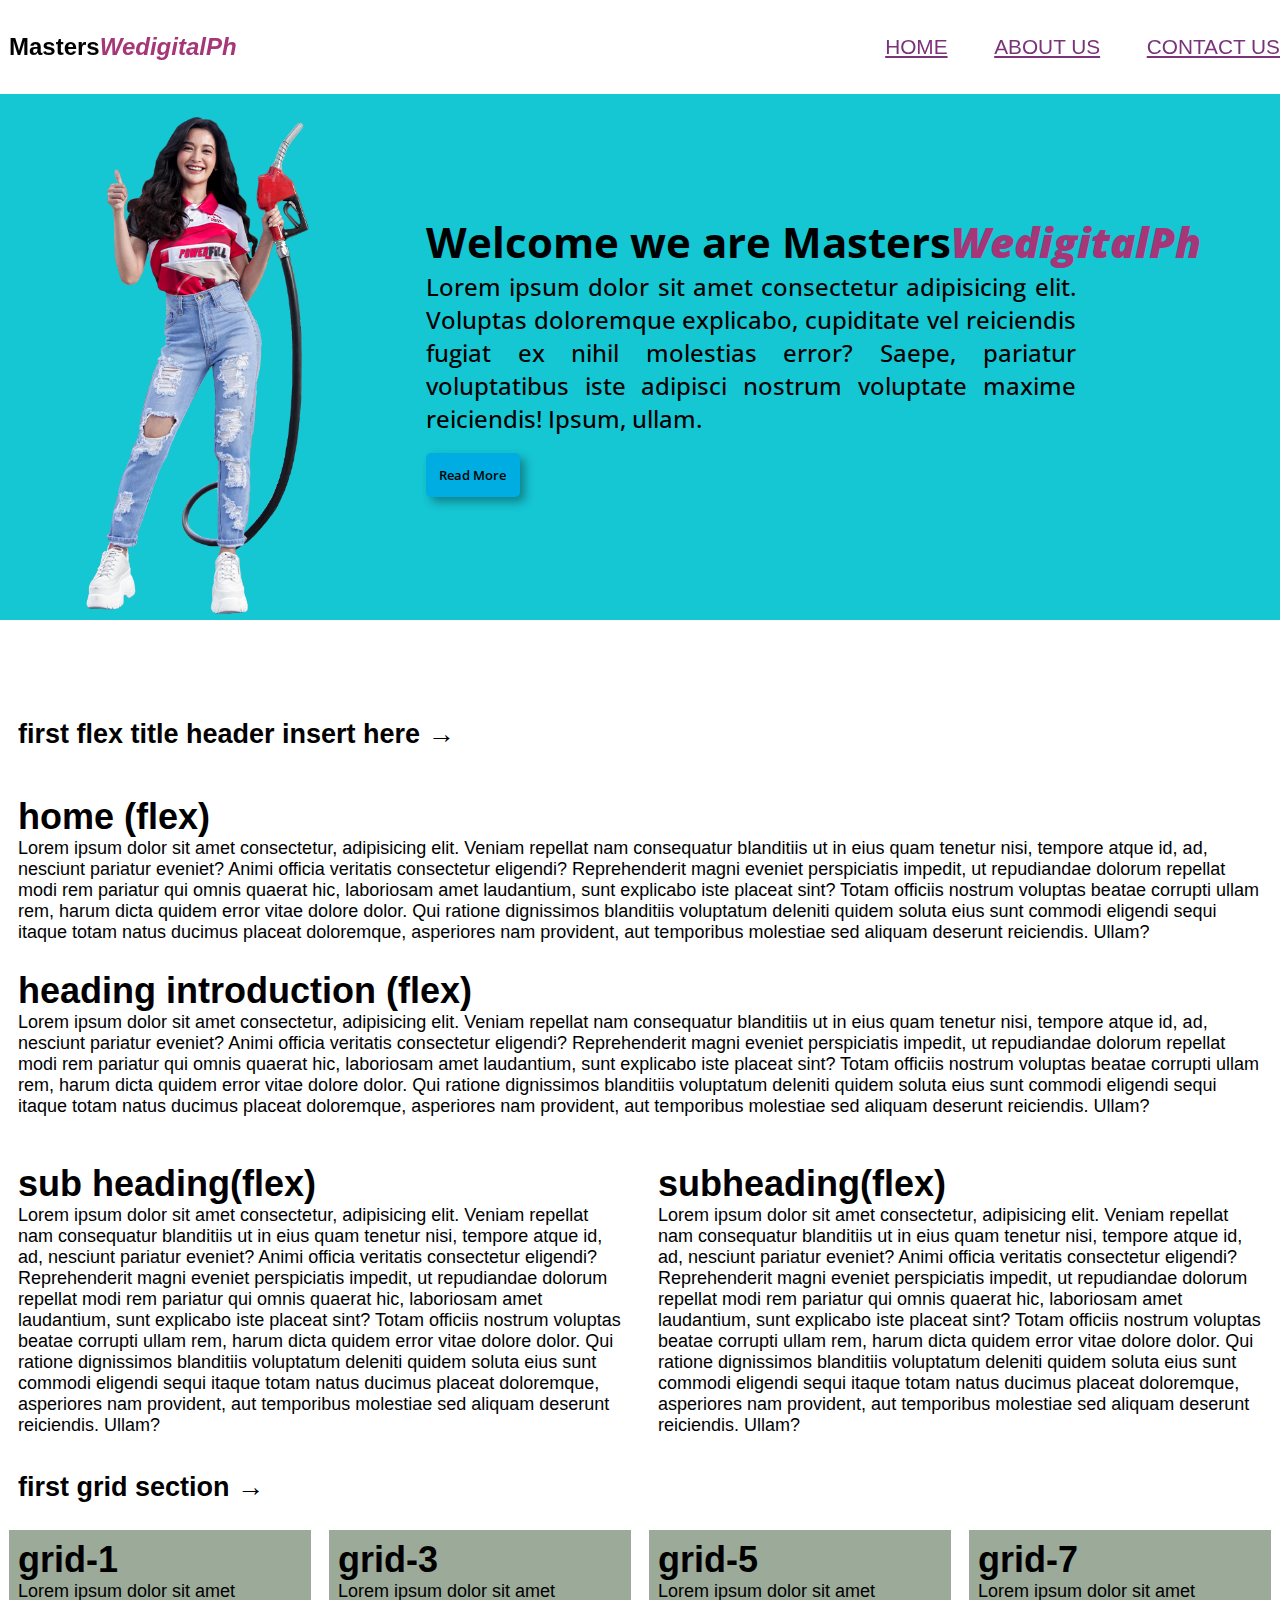
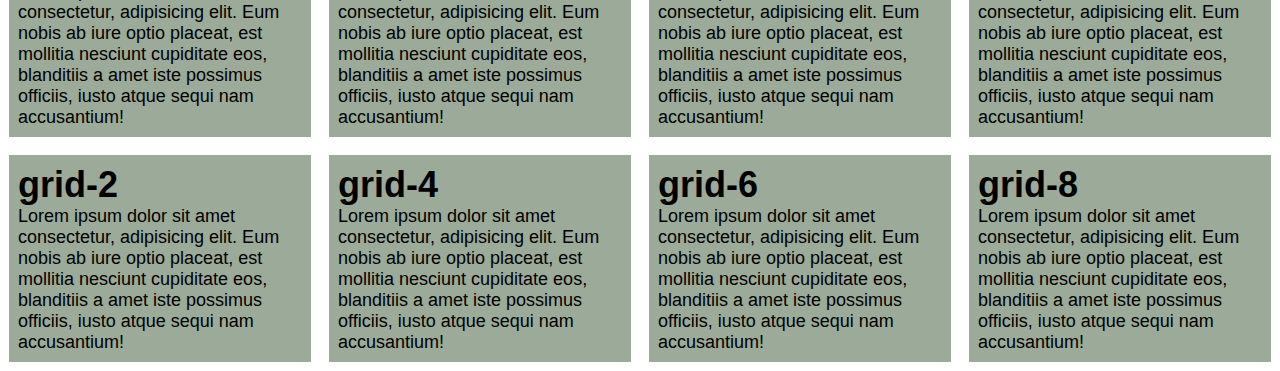
<file: index.html>
<!DOCTYPE html>
<html lang="en">
<head>
    <meta charset="UTF-8">
    <meta http-equiv="X-UA-Compatible" content="IE=edge">
    <meta name="viewport" content="width=device-width, initial-scale=1.0">
    <title>portfolio</title>
    <link rel="stylesheet" href="style.css">
    <link rel="preconnect" href="https://fonts.googleapis.com">
    <link rel="preconnect" href="https://fonts.gstatic.com" crossorigin>
    <link href="https://fonts.googleapis.com/css2?family=Calligraffitti&family=Open+Sans:ital,wght@0,300;0,700;1,500;1,800&display=swap" rel="stylesheet">
    <script src="/jquery-3.5.1.min.js"></script>
</head>
<body>

<!-- <nav>
    <div class="logo"> <a href="#"><span style="color:black">Masters</span><i>WedigitalPh</i></a></div>
    <ul class="nav-item">
    <li class="nav-list">
        <a href="#">HOME</a>
    </li>
    <li class="nav-list">
        <a href="about.html">ABOUT</a>
    </li>
    <li class="nav-list">
        <a href="contact.html">CONTACT</a>
    </li>

</ul>
</nav> -->
<nav class="navbar">
    <div class="max-width">
        <div class="logo"> <a href="#"><span style="color:black">Masters</span><i>WedigitalPh</i></a></div>
       
        <ul class="menu">
            <li><a href="index.html">HOME</a></li>
            <li><a href="about.html">ABOUT US</a></li>
            <li><a href="contact.html">CONTACT US</a></li>
        </ul>
        <span class="menu-btn">
            <i></i>
            <i></i>
            <i></i>
          </span>

</nav>
<div class="banner">
    
    <img src="img/krisbernal.png" alt="">
    <article class="banner-heading"><p>Welcome we are Masters<i>WedigitalPh</i></p>
        <p class="bannerp">Lorem ipsum dolor sit amet consectetur adipisicing elit. Voluptas doloremque explicabo, cupiditate vel reiciendis fugiat ex nihil molestias error? Saepe, pariatur voluptatibus iste adipisci nostrum voluptate maxime reiciendis! Ipsum, ullam.</p>
    <button class="btn">Read More</button></article> 
</div>


<section class="header-flex"><article><h2>first flex title header insert here &RightArrow;</h2></article> </section>

<div class="container-flex first-flex">
    <section class="flex-section">
    <article class="art-one">
        <h1>home (flex)</h1>
        <p>Lorem ipsum dolor sit amet consectetur, adipisicing elit. Veniam repellat nam consequatur blanditiis ut in eius quam tenetur nisi, tempore atque id, ad, nesciunt pariatur eveniet? Animi officia veritatis consectetur eligendi? Reprehenderit magni eveniet perspiciatis impedit, ut repudiandae dolorum repellat modi rem pariatur qui omnis quaerat hic, laboriosam amet laudantium, sunt explicabo iste placeat sint? Totam officiis nostrum voluptas beatae corrupti ullam rem, harum dicta quidem error vitae dolore dolor. Qui ratione dignissimos blanditiis voluptatum deleniti quidem soluta eius sunt commodi eligendi sequi itaque totam natus ducimus placeat doloremque, 
            asperiores nam provident, aut temporibus molestiae sed aliquam deserunt reiciendis. Ullam?</p>
    </article>

    <article class="art-two">
        <h1>heading introduction (flex)</h1>
        <p>Lorem ipsum dolor sit amet consectetur, adipisicing elit. Veniam repellat nam consequatur blanditiis ut in eius quam tenetur nisi, tempore atque id, ad, nesciunt pariatur eveniet? Animi officia veritatis consectetur eligendi? Reprehenderit magni eveniet perspiciatis impedit, ut repudiandae dolorum repellat modi rem pariatur qui omnis quaerat hic, laboriosam amet laudantium, sunt explicabo iste placeat sint? Totam officiis nostrum voluptas beatae corrupti ullam rem, harum dicta quidem error vitae dolore dolor. Qui ratione dignissimos blanditiis voluptatum deleniti quidem soluta eius sunt commodi eligendi sequi itaque totam natus ducimus placeat doloremque, 
            asperiores nam provident, aut temporibus molestiae sed aliquam deserunt reiciendis. Ullam?</p>
    </article>
</div>


<div class="container-flex second-flex">
        <article class="art-three">
            <h1>sub heading(flex)</h1>
            <p>Lorem ipsum dolor sit amet consectetur, adipisicing elit. Veniam repellat nam consequatur blanditiis ut in eius quam tenetur nisi, tempore atque id, ad, nesciunt pariatur eveniet? Animi officia veritatis consectetur eligendi? Reprehenderit magni eveniet perspiciatis impedit, ut repudiandae dolorum repellat modi rem pariatur qui omnis quaerat hic, laboriosam amet laudantium, sunt explicabo iste placeat sint? Totam officiis nostrum voluptas beatae corrupti ullam rem, harum dicta quidem error vitae dolore dolor. Qui ratione dignissimos blanditiis voluptatum deleniti quidem soluta eius sunt commodi eligendi sequi itaque totam natus ducimus placeat doloremque, 
                asperiores nam provident, aut temporibus molestiae sed aliquam deserunt reiciendis. Ullam?</p>
        </article>

        <article class="art-four">
            <h1>subheading(flex)</h1>
            <p>Lorem ipsum dolor sit amet consectetur, adipisicing elit. Veniam repellat nam consequatur blanditiis ut in eius quam tenetur nisi, tempore atque id, ad, nesciunt pariatur eveniet? Animi officia veritatis consectetur eligendi? Reprehenderit magni eveniet perspiciatis impedit, ut repudiandae dolorum repellat modi rem pariatur qui omnis quaerat hic, laboriosam amet laudantium, sunt explicabo iste placeat sint? Totam officiis nostrum voluptas beatae corrupti ullam rem, harum dicta quidem error vitae dolore dolor. Qui ratione dignissimos blanditiis voluptatum deleniti quidem soluta eius sunt commodi eligendi sequi itaque totam natus ducimus placeat doloremque, 
                asperiores nam provident, aut temporibus molestiae sed aliquam deserunt reiciendis. Ullam?</p>
        </article>
    </section>
</div>

<section class="header-grid"><article><h2>first grid section &rightarrow;</h2></article> </section>

    <!-- for grid content -->
    <div class="container-grid">
        <section class="grid-section">
        <div class="container-grid first-grid">
            <article class="grid-1">
                <h1>grid-1</h1>
                <p>Lorem ipsum dolor sit amet consectetur, adipisicing elit. Eum nobis ab iure optio placeat, est mollitia nesciunt cupiditate eos,
                     blanditiis a amet iste possimus officiis, iusto atque sequi nam accusantium!</p>
            </article>
        </div>
        <div class="container-grid two-grid">
            <article class="grid-2">
                <h1>grid-2</h1>
                <p>Lorem ipsum dolor sit amet consectetur, adipisicing elit. Eum nobis ab iure optio placeat, est mollitia nesciunt cupiditate eos,
                     blanditiis a amet iste possimus officiis, iusto atque sequi nam accusantium!</p>
            </article>
        </div>
        </section>

        <section class="grid-section">
            <div class="container-grid first-grid">
                <article class="grid-3">
                    <h1>grid-3</h1>
                    <p>Lorem ipsum dolor sit amet consectetur, adipisicing elit. Eum nobis ab iure optio placeat, est mollitia nesciunt cupiditate eos,
                         blanditiis a amet iste possimus officiis, iusto atque sequi nam accusantium!</p>
                </article>
            </div>
            <div class="container-grid two-grid">
                <article class="grid-4">
                    <h1>grid-4</h1>
                    <p>Lorem ipsum dolor sit amet consectetur, adipisicing elit. Eum nobis ab iure optio placeat, est mollitia nesciunt cupiditate eos,
                         blanditiis a amet iste possimus officiis, iusto atque sequi nam accusantium!</p>
                </article>
            </div>
            </section>
            <section class="grid-section">
                <div class="container-grid first-grid">
                    <article class="grid-5">
                        <h1>grid-5</h1>
                        <p>Lorem ipsum dolor sit amet consectetur, adipisicing elit. Eum nobis ab iure optio placeat, est mollitia nesciunt cupiditate eos,
                             blanditiis a amet iste possimus officiis, iusto atque sequi nam accusantium!</p>
                    </article>
                </div>
                <div class="container-grid two-grid">
                    <article class="grid-6">
                        <h1>grid-6</h1>
                        <p>Lorem ipsum dolor sit amet consectetur, adipisicing elit. Eum nobis ab iure optio placeat, est mollitia nesciunt cupiditate eos,
                             blanditiis a amet iste possimus officiis, iusto atque sequi nam accusantium!</p>
                    </article>
                </div>
                </section>
                <section class="grid-section">
                    <div class="container-grid first-grid">
                        <article class="grid-7">
                            <h1>grid-7</h1>
                            <p>Lorem ipsum dolor sit amet consectetur, adipisicing elit. Eum nobis ab iure optio placeat, est mollitia nesciunt cupiditate eos,
                                 blanditiis a amet iste possimus officiis, iusto atque sequi nam accusantium!</p>
                        </article>
                    </div>
                    <div class="container-grid two-grid">
                        <article class="grid-8">
                            <h1>grid-8</h1>
                            <p>Lorem ipsum dolor sit amet consectetur, adipisicing elit. Eum nobis ab iure optio placeat, est mollitia nesciunt cupiditate eos,
                                 blanditiis a amet iste possimus officiis, iusto atque sequi nam accusantium!</p>
                        </article>
                    </div>
                    </section>
    </div>
    <script src="/script.js"></script>
</body>
</html>
</file>
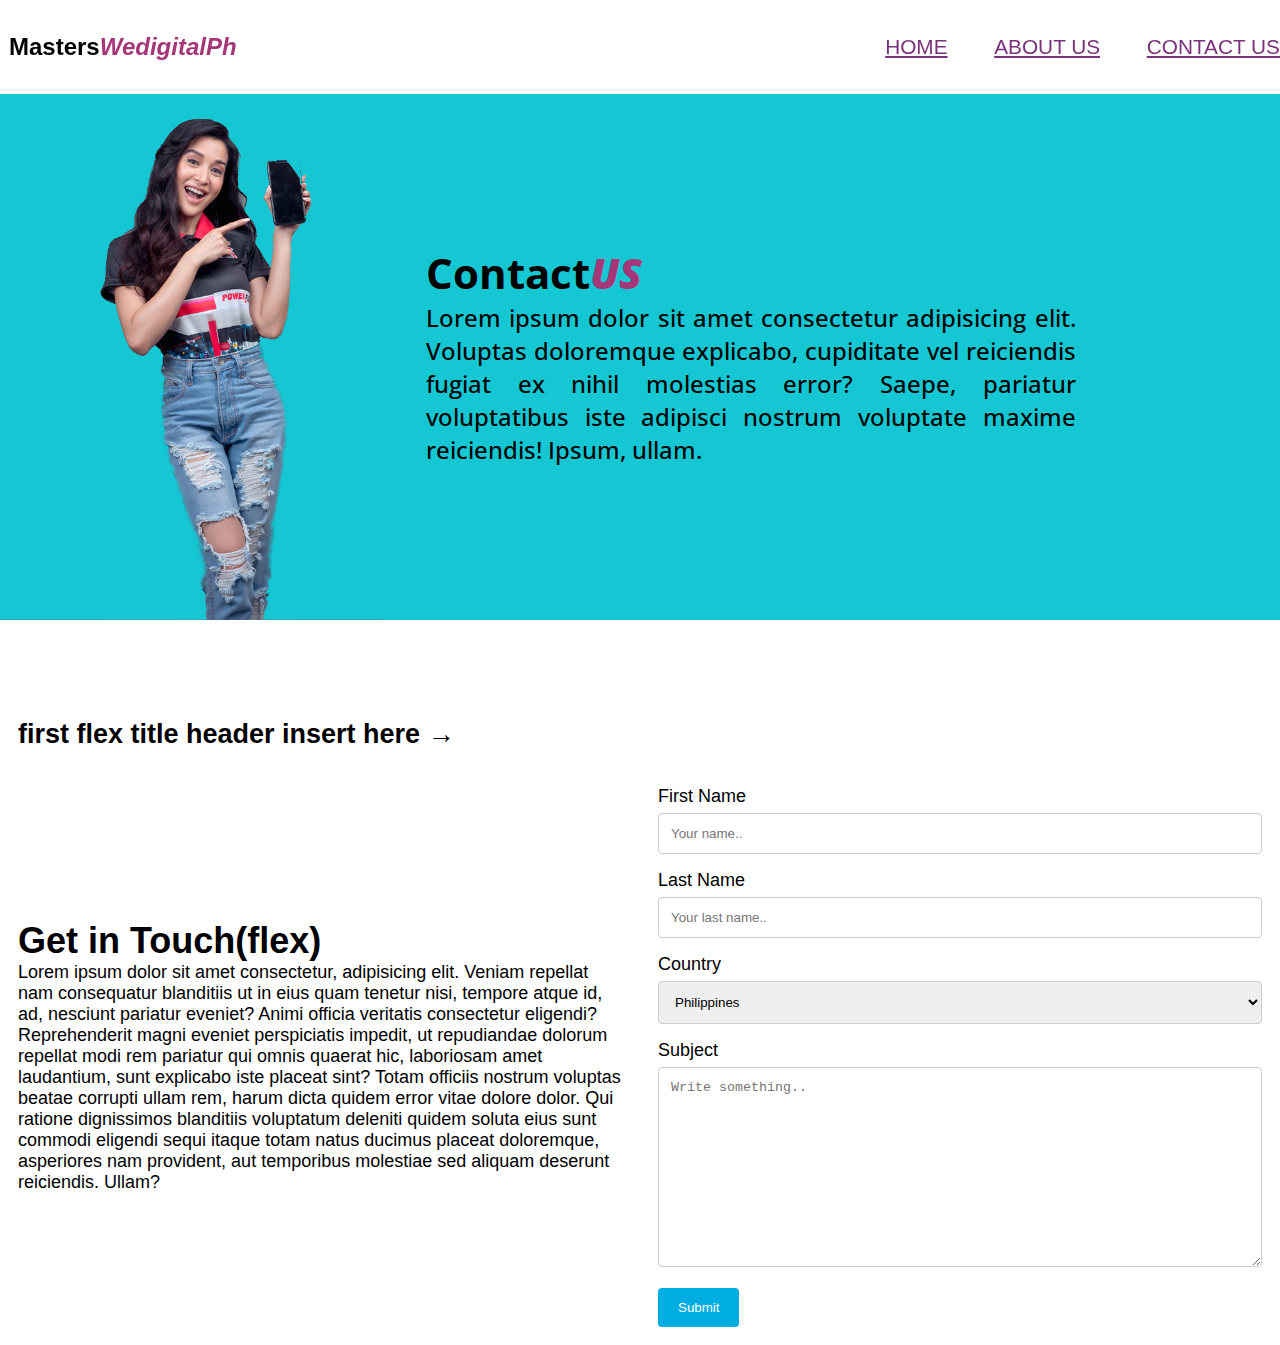
<file: contact.html>
<!DOCTYPE html>
<html lang="en">
<head>
    <meta charset="UTF-8">
    <meta http-equiv="X-UA-Compatible" content="IE=edge">
    <meta name="viewport" content="width=device-width, initial-scale=1.0">
    <title>portfolio</title>
    <link rel="stylesheet" href="style.css">
    <link rel="preconnect" href="https://fonts.googleapis.com">
    <link rel="preconnect" href="https://fonts.gstatic.com" crossorigin>
    <link href="https://fonts.googleapis.com/css2?family=Calligraffitti&family=Open+Sans:ital,wght@0,300;0,700;1,500;1,800&display=swap" rel="stylesheet">
    <script src="jquery-3.5.1.min.js"></script>
</head>
<body>

<!-- <nav>
   <div class="logo"> <a href="#"><span style="color:black">Masters</span><i>WedigitalPh</i></a></div>
<ul class="nav-item">
    <li class="nav-list">
        <a href="index.html">HOME</a>
    </li>
    <li class="nav-list">
        <a href="about.html">ABOUT</a>
    </li>
    <li class="nav-list">
        <a href="contact.html">CONTACT</a>
    </li>

</ul>
</nav> -->
<nav class="navbar">
    <div class="max-width">
        <div class="logo"> <a href="#"><span style="color:black">Masters</span><i>WedigitalPh</i></a></div>
       
        <ul class="menu">
            <li><a href="index.html">HOME</a></li>
            <li><a href="about.html">ABOUT US</a></li>
            <li><a href="contact.html">CONTACT US</a></li>
        </ul>
        <span class="menu-btn">
            <i></i>
            <i></i>
            <i></i>
          </span>

</nav>
<div class="banner">
    <section class="banner-flex"></section>
    <img src="img/Untitled-2.png" alt="">
    <article class="banner-heading"><p>Contact<i>US</i></p>
        <p class="bannerp">Lorem ipsum dolor sit amet consectetur adipisicing elit. Voluptas doloremque explicabo, cupiditate vel reiciendis fugiat ex nihil molestias error? Saepe, pariatur voluptatibus iste adipisci nostrum voluptate maxime reiciendis! Ipsum, ullam.</p>
        
</div>


<section class="header-flex"><article><h2>first flex title header insert here &RightArrow;</h2></article> </section>

<div class="container-flex contact-flex">
    <article class="con1">
        <h1>Get in Touch(flex)</h1>
        <p>Lorem ipsum dolor sit amet consectetur, adipisicing elit. Veniam repellat nam consequatur blanditiis ut in eius quam tenetur nisi, tempore atque id, ad, nesciunt pariatur eveniet? Animi officia veritatis consectetur eligendi? Reprehenderit magni eveniet perspiciatis impedit, ut repudiandae dolorum repellat modi rem pariatur qui omnis quaerat hic, laboriosam amet laudantium, sunt explicabo iste placeat sint? Totam officiis nostrum voluptas beatae corrupti ullam rem, harum dicta quidem error vitae dolore dolor. Qui ratione dignissimos blanditiis voluptatum deleniti quidem soluta eius sunt commodi eligendi sequi itaque totam natus ducimus placeat doloremque, 
            asperiores nam provident, aut temporibus molestiae sed aliquam deserunt reiciendis. Ullam?</p>
    </article>

    <article class="con2">
        <form action="action_page.php">

            <label for="fname">First Name</label>
            <input type="text" id="fname" name="firstname" placeholder="Your name.." required>
        
            <label for="lname">Last Name</label>
            <input type="text" id="lname" name="lastname" placeholder="Your last name.." required>
        
            <label for="country">Country</label>
            <select id="country" name="country" required>
              <option value="australia">Philippines</option>
              <option value="canada">Wedigital</option>
              <option value="usa">Sabihin mo master</option>
            </select>
        
            <label for="subject">Subject</label>
            <textarea id="subject" name="subject" placeholder="Write something.." style="height:200px"></textarea>
        
            <input type="submit" value="Submit">
        
          </form>
    </article>
</div>




<script src="script.js"></script>
</body>
</html>
</file>
<file: style.css>
* {
  padding: 0;
  margin: 0;
  box-sizing: border-box;
  scroll-behavior: smooth;
}

body {
  font-family: sans-serif;
  font-size: 18px;
}
/* banner */
.banner {
  width: 100%;
  background-color: #15c6d3;
  margin-bottom: 5em;
  min-height: fit-content;
  padding-top: 5em;
  padding-bottom: 0;
  display: flex;
  flex-wrap: nowrap;

  justify-content: center;
  align-items: center;
}
.banner > img {
  width: 30%;
  align-self: flex-end;
  padding: 0;
  margin-top: 1em;
}
.banner-heading-home {
  font-size: small;
}
.banner-heading {
  font-weight: 700;
  font-family: "Open Sans", sans-serif;
  font-size: 42px;
  animation: fadeInRight 1s ease-in-out;
}
@keyframes fadeInRight {
  from {
    opacity: 0;
    transform: translateX(300px);
  }
  to {
    opacity: 1;
  }
}

@keyframes fadeInLeft {
  from {
    opacity: 0;
    transform: translateX(-300px);
  }
  to {
    opacity: 1;
  }
}
img {
  max-width: 100%;
}

i {
  color: #a53677;
  font-weight: 800;
}
.bannerp {
  font-weight: 500;
  font-size: 24px;
  width: 80%;
  text-align: justify;
}
.btn {
  background-color: #00ade2;
  border: none;
  font-family: "Open Sans", sans-serif;
  padding: 1em;
  border-radius: 5px;
  font-weight: 600;

  box-shadow: 5px 5px 10px #00000056;
}
.btn:hover {
  background-color: #000000;
  color: aliceblue;
  cursor: pointer;
  transition: ease-in 0.8s;
}

/* navigation bar */
.navbar {
  position: fixed;
  z-index: 1;
  width: 100%;
  font-family: montserrat, sans-serif;
  padding: 1.5rem 0;
  background: #ffffff;
  background-size: cover;
}

.navbar.sticky {
  position: fixed;
  z-index: 1;
  width: 100%;
  font-family: montserrat, sans-serif;
  padding: 1.5rem 0;
  background: black;
  background-size: cover;
}

.navbar .max-width {
  display: flex;
  align-items: center;
  justify-content: space-between;
}

.navbar .menu li {
  list-style: none;
  display: inline-block;
}

.navbar .menu li a {
  color: #7a327a;
  display: block;
  font-size: 1.3rem;
  font-weight: 400;
  margin-left: 2em;
  transition: all 0.5s linear;
}

.navbar .menu li a:hover {
  color: turquoise;
}

/* menu button*/

.menu-btn i.sticky {
  background: linear-gradient(60deg, #77039b, #a405b3, #fd03f1);
  border-radius: 2px;
  content: "";
  display: block;
  width: 100%;
  height: 4px;
}

.menu-btn {
  cursor: pointer;
  width: 30px;
  height: 25px;
  margin: auto;
  position: absolute;
  right: 1.9em;
  top: 0;
  bottom: 0;
}

.menu-btn i {
  background: linear-gradient(60deg, #160224, #8c00e9, #54177c);
  border-radius: 2px;
  content: "";
  display: block;
  width: 100%;
  height: 4px;
}

.menu-btn i:nth-child(1) {
  -webkit-animation: outT 0.8s backwards;
  animation: outT 0.8s backwards;
  -webkit-animation-direction: reverse;
  animation-direction: reverse;
}

.menu-btn i:nth-child(2) {
  margin: 5px 0;
  -webkit-animation: outM 0.8s backwards;
  animation: outM 0.8s backwards;
  -webkit-animation-direction: reverse;
  animation-direction: reverse;
}

.menu-btn i:nth-child(3) {
  -webkit-animation: outBtm 0.8s backwards;
  animation: outBtm 0.8s backwards;
  -webkit-animation-direction: reverse;
  animation-direction: reverse;
}

.menu-btn.active i:nth-child(1) {
  -webkit-animation: inT 0.8s forwards;
  animation: inT 0.8s forwards;
}

.menu-btn.active i:nth-child(2) {
  -webkit-animation: inM 0.8s forwards;
  animation: inM 0.8s forwards;
}

.menu-btn.active i:nth-child(3) {
  -webkit-animation: inBtm 0.8s forwards;
  animation: inBtm 0.8s forwards;
}

@-webkit-keyframes inM {
  50% {
    -webkit-transform: rotate(0deg);
  }
  100% {
    -webkit-transform: rotate(45deg);
  }
}

@keyframes inM {
  50% {
    transform: rotate(0deg);
  }
  100% {
    transform: rotate(45deg);
  }
}

@-webkit-keyframes outM {
  50% {
    -webkit-transform: rotate(0deg);
  }
  100% {
    -webkit-transform: rotate(45deg);
  }
}

@keyframes outM {
  50% {
    transform: rotate(0deg);
  }
  100% {
    transform: rotate(45deg);
  }
}

@-webkit-keyframes inT {
  0% {
    -webkit-transform: translateY(0px) rotate(0deg);
  }
  50% {
    -webkit-transform: translateY(9px) rotate(0deg);
  }
  100% {
    -webkit-transform: translateY(9px) rotate(135deg);
  }
}

@keyframes inT {
  0% {
    transform: translateY(0px) rotate(0deg);
  }
  50% {
    transform: translateY(9px) rotate(0deg);
  }
  100% {
    transform: translateY(9px) rotate(135deg);
  }
}

@-webkit-keyframes outT {
  0% {
    -webkit-transform: translateY(0px) rotate(0deg);
  }
  50% {
    -webkit-transform: translateY(9px) rotate(0deg);
  }
  100% {
    -webkit-transform: translateY(9px) rotate(135deg);
  }
}

@keyframes outT {
  0% {
    transform: translateY(0px) rotate(0deg);
  }
  50% {
    transform: translateY(9px) rotate(0deg);
  }
  100% {
    transform: translateY(9px) rotate(135deg);
  }
}

@-webkit-keyframes inBtm {
  0% {
    -webkit-transform: translateY(0px) rotate(0deg);
  }
  50% {
    -webkit-transform: translateY(-9px) rotate(0deg);
  }
  100% {
    -webkit-transform: translateY(-9px) rotate(135deg);
  }
}

@keyframes inBtm {
  0% {
    transform: translateY(0px) rotate(0deg);
  }
  50% {
    transform: translateY(-9px) rotate(0deg);
  }
  100% {
    transform: translateY(-9px) rotate(135deg);
  }
}

@-webkit-keyframes outBtm {
  0% {
    -webkit-transform: translateY(0px) rotate(0deg);
  }
  50% {
    -webkit-transform: translateY(-9px) rotate(0deg);
  }
  100% {
    -webkit-transform: translateY(-9px) rotate(135deg);
  }
}

@keyframes outBtm {
  0% {
    transform: translateY(0px) rotate(0deg);
  }
  50% {
    transform: translateY(-9px) rotate(0deg);
  }
  100% {
    transform: translateY(-9px) rotate(135deg);
  }
}

.logo {
  padding: 0.5em;
}
.logo a {
  font-size: 24px;
  font-weight: 900;
  color: #a53677;
  text-decoration: none;
  z-index: 999;
}
.logo a:hover {
  color: #c0d315;
  transition: ease-in-out 0.3s;
}

/* container */
.container-flex {
  max-width: 1800px;
  margin: 0 auto;
  align-items: center;
  display: flex;
  width: 100%;
}
.flex-section {
  margin: 10px 0 10px 0;
}

/* all article */
article {
  /* border: solid 1px black; */
  padding: 0.5em;
  margin: 0.5em;
}
.header-flex {
  max-width: 1800px;
  margin: 0 auto;
  width: 100%;
}

/* grid area */
.header-grid {
  max-width: 1800px;
  margin: 0 auto;
  width: 100%;
}
.container-grid {
  max-width: 1800px;
  margin: 0 auto;
  align-items: center;
  display: flex;
  width: 100%;
}
.grid-1,
.grid-2,
.grid-3,
.grid-4,
.grid-5,
.grid-6,
.grid-7,
.grid-8 {
  background-color: rgb(156, 170, 153);
}

/* contact us */
.contact-flex {
  display: flex;
}
.con2 {
  width: 50%;
}
.con1 {
  width: 50%;
}
/* Style inputs with type="text", select elements and textareas */
input[type="text"],
select,
textarea {
  width: 100%; /* Full width */
  padding: 12px; /* Some padding */
  border: 1px solid #ccc; /* Gray border */
  border-radius: 4px; /* Rounded borders */
  box-sizing: border-box; /* Make sure that padding and width stays in place */
  margin-top: 6px; /* Add a top margin */
  margin-bottom: 16px; /* Bottom margin */
  resize: vertical; /* Allow the user to vertically resize the textarea (not horizontally) */
}

/* Style the submit button with a specific background color etc */
input[type="submit"] {
  background-color: #00ade2;
  color: white;
  padding: 12px 20px;
  border: none;
  border-radius: 4px;
  cursor: pointer;
}

/* When moving the mouse over the submit button, add a darker green color */
input[type="submit"]:hover {
  background-color: #45a049;
}

/* Add a background color and some padding around the form */
.container {
  border-radius: 5px;
  background-color: #f2f2f2;
  padding: 20px;
}

/* about us  header images text and alignment*/
.division {
  width: 15em;
  height: 0.1em;
  margin: 0 auto;
  border: 1px solid rgb(6, 67, 158);
  margin-top: 5em;
  margin-bottom: 5em;
}
.about-us {
  max-width: 1800px;
  margin: 0 auto;
  align-items: center;
  justify-content: end;
  display: flex;
  flex-direction: row;
  width: 100%;
  padding: 0 5em;
}

.about-us img {
  width: 100%;
  background-color: #00ade2;
  border-radius: 60%;
}
.about-vitz img {
  background-color: rgb(0, 255, 200);
  width: 100%;
  animation: fadeInLeft 1s ease-in-out;
  transition: ease-in-out 3s;
  transform: scale(-1, 1);
}
.about-saki img {
  background-color: gold;
  width: 100%;
  animation: fadeInRight 1s ease-in-out;
  transition: ease-in-out 3s;
  transform: scale(-1, 1);
}
.about-chay img {
  background-color: rgb(253, 97, 97);
  width: 100%;
  animation: fadeInLeft 1s ease-in-out;
  transition: ease-in-out 3s;
  transform: scale(-1, 1);
}
.about-chay,
.about-vitz,
.about-saki,
.about-bruce,
.about-phil {
  animation-name: floating;
  animation-duration: 3s;
  animation-iteration-count: infinite;
  animation-timing-function: ease-in-out;
  margin-left: 10px;
  margin-top: 5px;
}
footer {
  width: 100%;
  font-size: 20px;
  background-color: violet;
  height: fit-content;
  text-align: center;
}

@keyframes floating {
  from {
    transform: translate(0, 0px);
  }
  50% {
    transform: translate(0, 15px);
  }
  to {
    transform: translate(0, 0px);
  }
}
.about-bruce img {
  background-color: rgb(25, 56, 61);
  width: 100%;
  animation: fadeInRight 1s ease-in-out;
  transition: ease-in-out 3s;
  transform: scale(-1, 1);
}
.about-phil img {
  background-color: rgb(16, 146, 197);
  width: 100%;
  animation: fadeInRight 1s ease-in-out;
  transition: ease-in-out 3s;
  transform: scale(-1, 1);
}

.about-us-heading {
  font-size: 19px;
  font-weight: normal;
}

/* content of gallery */
.about-p {
  background: #031f27;
  padding: 1.5em;
  border-radius: 4em 1em 5em;
  color: white;
}
.about-title {
  font-size: 1.5em;
  margin-bottom: 0.5em;
}

.lottie {
  max-width: 1800px;
  margin: 0 auto;
  display: flex;
  align-items: center;
  justify-content: center;
  font-size: 42px;
  padding: 1em 0;
}
@media (max-width: 1920px) {
  .menu-btn {
    display: none;
    z-index: 999;
  }
}

@media only screen and (max-width: 900px) {
  body {
    background-color: lightblue;
  }
  .logo {
    z-index: 999;
  }
  .menu-btn {
    display: block;
    z-index: 99;
  }
  .navbar .menu {
    position: fixed;
    height: 80vh;
    width: 100%;
    left: -100%;
    top: 0;
    background: black;
    opacity: 80%;
    text-align: center;
    padding-top: 6em;
    transition: all 0.4s ease;
  }
  .navbar .menu.active {
    left: 0;
  }
  .navbar .menu li {
    display: block;
  }
  .navbar .menu li a {
    display: inline-block;
    margin: 1.5rem;
    font-size: 1.8;
  }
  .navbar .menu li a:hover {
    transform: scale(1.3);
  }
  .banner {
    width: 100%;
    padding-top: 8em;
    align-items: center;
  }
  .banner > img {
    width: 30%;
    align-self: flex-end;
    padding: 0;
  }
  .banner-heading p {
    width: 100%;
    font-size: 12px;
    align-items: center;
    justify-content: flex-end;
  }
  .about-us img {
    width: 100%;
  }
  .about-us {
    width: 100%;
    padding: 0;
  }

  body {
    font-family: sans-serif;
    font-size: 18px;
  }
  /* banner */
  .banner {
    width: 100%;
    background-color: #15c6d3;
    margin-bottom: 5em;
    min-height: fit-content;
    padding: 5em 0 0;
    display: flex;
    justify-content: flex-end;
    align-items: center;
  }
  .banner-heading {
    font-weight: 700;
    font-family: "Open Sans", sans-serif;
    font-size: 42px;
    animation: fadeInRight 1s ease-in-out;
  }
  @keyframes fadeInRight {
    from {
      opacity: 0;
      transform: translateX(300px);
    }
    to {
      opacity: 1;
    }
  }

  @keyframes fadeInLeft {
    from {
      opacity: 0;
      transform: translateX(-300px);
    }
    to {
      opacity: 1;
    }
  }
  img {
    max-width: 100%;
  }

  i {
    color: #a53677;
    font-weight: 800;
  }
  .bannerp {
    font-weight: 500;
    font-size: 24px;
    width: 80%;
    text-align: justify;
  }
  .btn {
    background-color: #00ade2;
    border: none;
    font-family: "Open Sans", sans-serif;
    padding: 1em;
    border-radius: 5px;
    font-weight: 600;

    box-shadow: 5px 5px 10px #00000056;
  }
  .btn:hover {
    background-color: #000000;
    color: aliceblue;
    cursor: pointer;
    transition: ease-in 0.8s;
  }

  /* navigation bar */
  .navbar {
    position: fixed;
    z-index: 1;
    width: 100%;
    font-family: montserrat, sans-serif;
    padding: 1.5rem 0;
    background: #ffffff;
    background-size: cover;
  }

  .navbar.sticky {
    position: fixed;
    z-index: 1;
    width: 100%;
    font-family: montserrat, sans-serif;
    padding: 1.5rem 0;
    background: black;
    background-size: cover;
  }

  .navbar .max-width {
    display: flex;
    align-items: center;
    justify-content: space-between;
  }

  .navbar .menu li {
    list-style: none;
    display: inline-block;
  }

  .navbar .menu li a {
    color: #7a327a;
    display: block;
    font-size: 1.3rem;
    font-weight: 400;
    margin-left: 2em;
    transition: all 0.5s linear;
  }

  .navbar .menu li a:hover {
    color: turquoise;
  }

  /* menu button*/

  .menu-btn i.sticky {
    background: linear-gradient(60deg, #77039b, #a405b3, #fd03f1);
    border-radius: 2px;
    content: "";
    display: block;
    width: 100%;
    height: 4px;
  }

  .menu-btn {
    cursor: pointer;
    width: 30px;
    height: 25px;
    margin: auto;
    position: absolute;
    right: 1.9em;
    top: 0;
    bottom: 0;
  }

  .menu-btn i {
    background: linear-gradient(60deg, #160224, #8c00e9, #54177c);
    border-radius: 2px;
    content: "";
    display: block;
    width: 100%;
    height: 4px;
  }

  .menu-btn i:nth-child(1) {
    -webkit-animation: outT 0.8s backwards;
    animation: outT 0.8s backwards;
    -webkit-animation-direction: reverse;
    animation-direction: reverse;
  }

  .menu-btn i:nth-child(2) {
    margin: 5px 0;
    -webkit-animation: outM 0.8s backwards;
    animation: outM 0.8s backwards;
    -webkit-animation-direction: reverse;
    animation-direction: reverse;
  }

  .menu-btn i:nth-child(3) {
    -webkit-animation: outBtm 0.8s backwards;
    animation: outBtm 0.8s backwards;
    -webkit-animation-direction: reverse;
    animation-direction: reverse;
  }

  .menu-btn.active i:nth-child(1) {
    -webkit-animation: inT 0.8s forwards;
    animation: inT 0.8s forwards;
  }

  .menu-btn.active i:nth-child(2) {
    -webkit-animation: inM 0.8s forwards;
    animation: inM 0.8s forwards;
  }

  .menu-btn.active i:nth-child(3) {
    -webkit-animation: inBtm 0.8s forwards;
    animation: inBtm 0.8s forwards;
  }

  @-webkit-keyframes inM {
    50% {
      -webkit-transform: rotate(0deg);
    }
    100% {
      -webkit-transform: rotate(45deg);
    }
  }

  @keyframes inM {
    50% {
      transform: rotate(0deg);
    }
    100% {
      transform: rotate(45deg);
    }
  }

  @-webkit-keyframes outM {
    50% {
      -webkit-transform: rotate(0deg);
    }
    100% {
      -webkit-transform: rotate(45deg);
    }
  }

  @keyframes outM {
    50% {
      transform: rotate(0deg);
    }
    100% {
      transform: rotate(45deg);
    }
  }

  @-webkit-keyframes inT {
    0% {
      -webkit-transform: translateY(0px) rotate(0deg);
    }
    50% {
      -webkit-transform: translateY(9px) rotate(0deg);
    }
    100% {
      -webkit-transform: translateY(9px) rotate(135deg);
    }
  }

  @keyframes inT {
    0% {
      transform: translateY(0px) rotate(0deg);
    }
    50% {
      transform: translateY(9px) rotate(0deg);
    }
    100% {
      transform: translateY(9px) rotate(135deg);
    }
  }

  @-webkit-keyframes outT {
    0% {
      -webkit-transform: translateY(0px) rotate(0deg);
    }
    50% {
      -webkit-transform: translateY(9px) rotate(0deg);
    }
    100% {
      -webkit-transform: translateY(9px) rotate(135deg);
    }
  }

  @keyframes outT {
    0% {
      transform: translateY(0px) rotate(0deg);
    }
    50% {
      transform: translateY(9px) rotate(0deg);
    }
    100% {
      transform: translateY(9px) rotate(135deg);
    }
  }

  @-webkit-keyframes inBtm {
    0% {
      -webkit-transform: translateY(0px) rotate(0deg);
    }
    50% {
      -webkit-transform: translateY(-9px) rotate(0deg);
    }
    100% {
      -webkit-transform: translateY(-9px) rotate(135deg);
    }
  }

  @keyframes inBtm {
    0% {
      transform: translateY(0px) rotate(0deg);
    }
    50% {
      transform: translateY(-9px) rotate(0deg);
    }
    100% {
      transform: translateY(-9px) rotate(135deg);
    }
  }

  @-webkit-keyframes outBtm {
    0% {
      -webkit-transform: translateY(0px) rotate(0deg);
    }
    50% {
      -webkit-transform: translateY(-9px) rotate(0deg);
    }
    100% {
      -webkit-transform: translateY(-9px) rotate(135deg);
    }
  }

  @keyframes outBtm {
    0% {
      transform: translateY(0px) rotate(0deg);
    }
    50% {
      transform: translateY(-9px) rotate(0deg);
    }
    100% {
      transform: translateY(-9px) rotate(135deg);
    }
  }

  .logo {
    padding: 0.5em;
  }
  .logo a {
    font-size: 24px;
    font-weight: 900;
    color: #a53677;
    text-decoration: none;
    z-index: 999;
  }
  .logo a:hover {
    color: #c0d315;
    transition: ease-in-out 0.3s;
  }

  /* container */
  .container-flex {
    max-width: 1800px;
    margin: 0 auto;
    align-items: center;
    display: flex;
    width: 100%;
  }
  .flex-section {
    margin: 10px 0 10px 0;
  }

  /* all article */
  article {
    /* border: solid 1px black; */
    padding: 0.5em;
    margin: 0.5em;
  }
  .header-flex {
    max-width: 1800px;
    margin: 0 auto;
    width: 100%;
  }

  /* grid area */
  .header-grid {
    max-width: 1800px;
    margin: 0 auto;
    width: 100%;
  }
  .container-grid {
    max-width: 1800px;
    margin: 0 auto;
    align-items: center;
    display: flex;
    width: 100%;
  }
  .grid-1,
  .grid-2,
  .grid-3,
  .grid-4,
  .grid-5,
  .grid-6,
  .grid-7,
  .grid-8 {
    background-color: rgb(156, 170, 153);
  }

  /* contact us */
  .contact-flex {
    display: flex;
  }
  .con2 {
    width: 50%;
  }
  .con1 {
    width: 50%;
  }
  /* Style inputs with type="text", select elements and textareas */
  input[type="text"],
  select,
  textarea {
    width: 100%; /* Full width */
    padding: 12px; /* Some padding */
    border: 1px solid #ccc; /* Gray border */
    border-radius: 4px; /* Rounded borders */
    box-sizing: border-box; /* Make sure that padding and width stays in place */
    margin-top: 6px; /* Add a top margin */
    margin-bottom: 16px; /* Bottom margin */
    resize: vertical; /* Allow the user to vertically resize the textarea (not horizontally) */
  }

  /* Style the submit button with a specific background color etc */
  input[type="submit"] {
    background-color: #00ade2;
    color: white;
    padding: 12px 20px;
    border: none;
    border-radius: 4px;
    cursor: pointer;
  }

  /* When moving the mouse over the submit button, add a darker green color */
  input[type="submit"]:hover {
    background-color: #45a049;
  }

  /* Add a background color and some padding around the form */
  .container {
    border-radius: 5px;
    background-color: #f2f2f2;
    padding: 20px;
  }

  /* about us  header images text and alignment*/
  .division {
    width: 15em;
    height: 0.1em;
    margin: 0 auto;
    border: 1px solid rgb(6, 67, 158);
    margin-top: 5em;
    margin-bottom: 5em;
  }
  .about-us {
    max-width: 1800px;
    margin: 0 auto;
    align-items: center;
    justify-content: end;
    display: flex;
    width: 100%;
    padding: 0 5em;
  }

  .about-us img {
    width: 100%;
    background-color: #00ade2;
    border-radius: 60%;
  }
  .about-vitz img {
    background-color: rgb(0, 255, 200);
    width: 100%;
    animation: fadeInLeft 1s ease-in-out;
    transition: ease-in-out 3s;
    transform: scale(-1, 1);
  }
  .about-saki img {
    background-color: gold;
    width: 100%;
    animation: fadeInRight 1s ease-in-out;
    transition: ease-in-out 3s;
    transform: scale(-1, 1);
  }
  .about-chay img {
    background-color: rgb(253, 97, 97);
    width: 100%;
    animation: fadeInLeft 1s ease-in-out;
    transition: ease-in-out 3s;
    transform: scale(-1, 1);
  }
  .about-chay,
  .about-vitz,
  .about-saki,
  .about-bruce,
  .about-phil {
    animation-name: floating;
    animation-duration: 3s;
    animation-iteration-count: infinite;
    animation-timing-function: ease-in-out;
    margin-left: 10px;
    margin-top: 5px;
  }
  footer {
    width: 100%;
    font-size: 20px;
    background-color: violet;
    height: fit-content;
    text-align: center;
  }

  @keyframes floating {
    from {
      transform: translate(0, 0px);
    }
    50% {
      transform: translate(0, 15px);
    }
    to {
      transform: translate(0, 0px);
    }
  }
  .about-bruce img {
    background-color: rgb(25, 56, 61);
    width: 100%;
    animation: fadeInRight 1s ease-in-out;
    transition: ease-in-out 3s;
    transform: scale(-1, 1);
  }
  .about-phil img {
    background-color: rgb(16, 146, 197);
    width: 100%;
    animation: fadeInRight 1s ease-in-out;
    transition: ease-in-out 3s;
    transform: scale(-1, 1);
  }

  .about-us-heading {
    font-size: 19px;
    font-weight: normal;
  }

  /* content of gallery */
  .about-p {
    background: #031f27;
    padding: 1.5em;
    border-radius: 4em 1em 5em;
    color: white;
  }
  .about-title {
    font-size: 1.5em;
    margin-bottom: 0.5em;
  }

  .lottie {
    max-width: 1800px;
    margin: 0 auto;
    display: flex;
    align-items: center;
    justify-content: center;
    font-size: 42px;
    padding: 1em 0;
  }
  @media (max-width: 1920px) {
    .menu-btn {
      display: none;
      z-index: 999;
    }
  }

  @media only screen and (max-width: 900px) {
    body {
      background-color: lightblue;
    }
    .logo {
      z-index: 999;
    }
    .menu-btn {
      display: block;
      z-index: 99;
    }
    .navbar .menu {
      position: fixed;
      height: 80vh;
      width: 100%;
      left: -100%;
      top: 0;
      background: black;
      opacity: 80%;
      text-align: center;
      padding-top: 6em;
      transition: all 0.4s ease;
    }
    .navbar .menu.active {
      left: 0;
    }
    .navbar .menu li {
      display: block;
    }
    .navbar .menu li a {
      display: inline-block;
      margin: 1.5rem;
      font-size: 1.8;
    }
    .navbar .menu li a:hover {
      transform: scale(1.3);
    }
    .banner {
      width: 100%;
      padding-top: 8em;
      align-items: center;
    }
    .banner > img {
      width: 30%;
      align-self: flex-end;
      padding: 0;
    }
    .banner-heading p {
      width: 100%;
      font-size: 42px;
      align-items: center;
      justify-content: flex-end;
    }
    .about-us img {
      width: 100%;
    }
    .about-us {
      width: fit-content;
    }
    .about-us .about-us-heading {
      flex-basis: auto;
    }
  }
  /* @media only screen and (max-width: 600px) {
    body {
      background-color: lightblue;
    }
    .logo {
      z-index: 999;
    }
    .menu-btn {
      display: block;
      z-index: 99;
    }
    .navbar .menu {
      position: fixed;
      height: 80vh;
      width: 100%;
      left: -100%;
      top: 0;
      background: rgb(66, 65, 65);
      opacity: 80%;
      text-align: center;
      padding-top: 6em;
      transition: all 0.4s ease;
    }
    .navbar .menu.active {
      left: 0;
    }
    .navbar .menu li {
      display: block;
    }
    .navbar .menu li a {
      display: inline-block;
      margin: 1.5rem;
      font-size: 1.8;
    }
    .navbar .menu li a:hover {
      transform: scale(1.3);
    }
    .banner {
      width: 100%;
      padding-top: 8em;
      align-items: center;
    }
    .banner img {
      width: 50%;
      align-items: flex-end;
    }
    .banner-heading p {
      font-size: 12px;
      width: 100%;
    }
    .about-us img {
      width: 100%;
    }
    .about-us {
      flex-wrap: nowrap;
      width: fit-content;
    }
    .about-us .about-us-heading {
      flex-basis: auto;
    }
  }
}
.about-us .about-us-heading {
  flex-basis: auto;
} */

  @media only screen and (max-width: 600px) {
    body {
      background-color: lightblue;
    }
    .logo {
      z-index: 999;
    }
    .lottie {
      padding: 0;
      margin: 0;
    }
    .menu-btn {
      display: block;
      z-index: 99;
    }
    .navbar .menu {
      position: fixed;
      height: 80vh;
      width: 100%;
      left: -100%;
      top: 0;
      background: #070707;
      opacity: 80%;
      text-align: center;
      padding-top: 6em;
      transition: all 0.4s ease;
    }
    .navbar .menu.active {
      left: 0;
    }
    .navbar .menu li {
      display: block;
    }
    .navbar .menu li a {
      display: inline-block;
      margin: 1.5rem;
      font-size: 1.8;
    }
    .navbar .menu li a:hover {
      transform: scale(1.3);
    }
    .banner {
      width: 100%;
      padding-top: 8em;
      align-items: center;
    }

    .banner-heading {
      width: 40%;
    }

    .banner-heading p {
      font-size: 9px;
      margin-left: -50px;
    }

    .about-us img {
      width: 100%;
    }
    .about-us {
      flex-wrap: nowrap;
      width: fit-content;
      padding: 0 0.5em;
    }
    .about-p {
      font-size: 0.5em;
    }
  }
}
</file>
